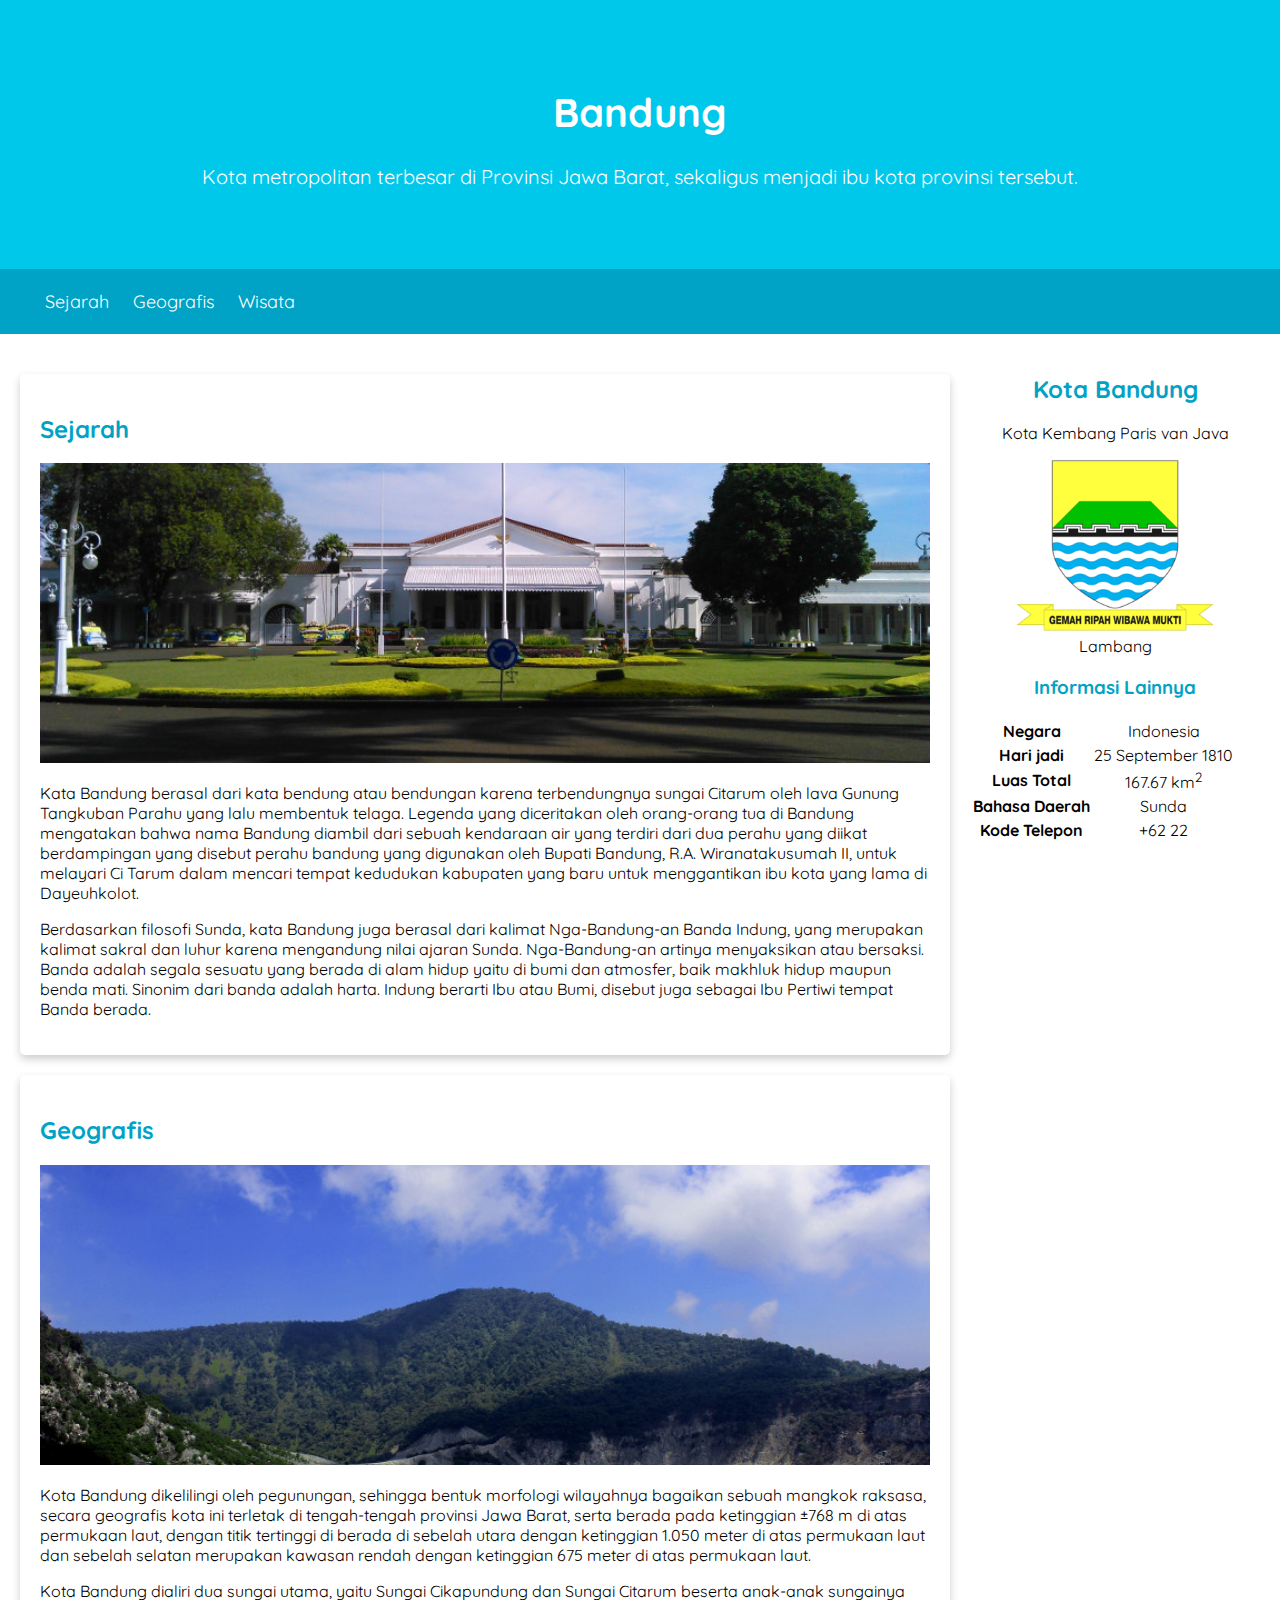
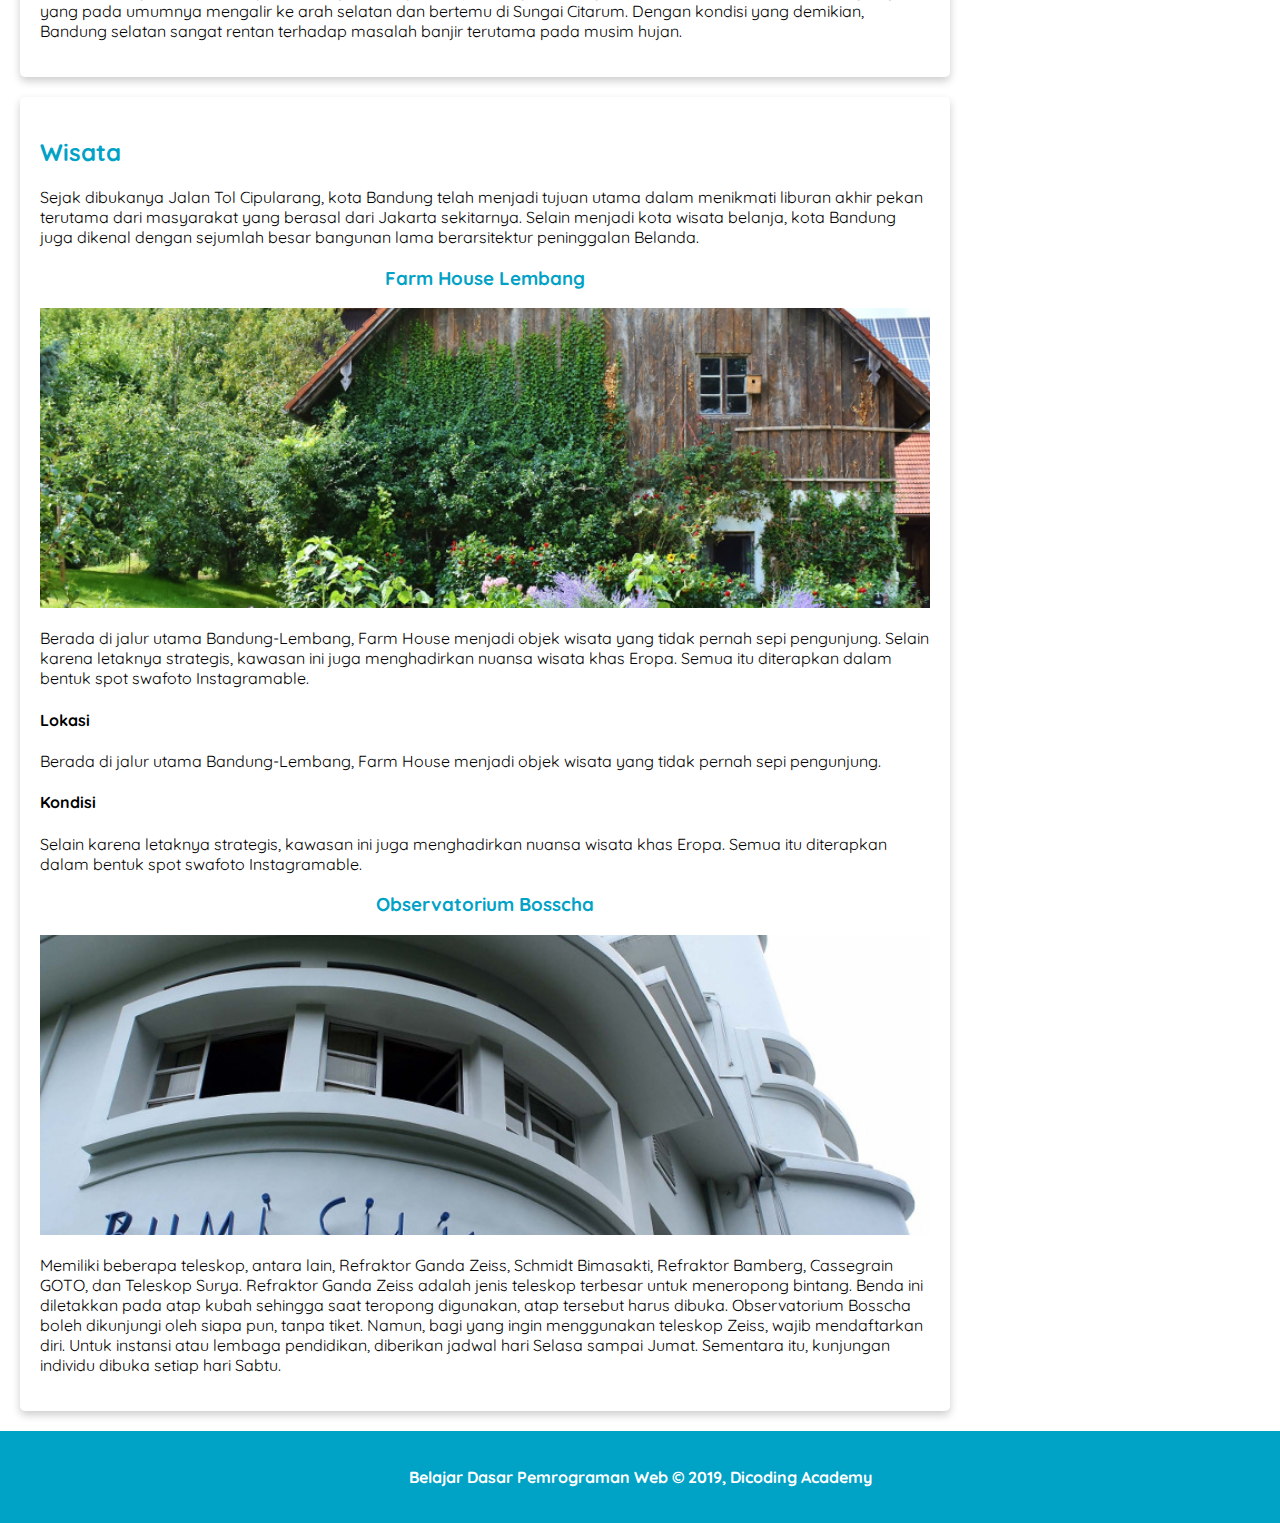
<file: index.html>
<!DOCTYPE html>
<html>
    <head>
        <title>Kota Bandung</title>
        <link rel="stylesheet"  href="assets/style/style.css">
        <meta name="viewport" content="width=device-width, initial-scale=1">
    </head>
    <body>
        <header>
            <div class="jumbotron">
                <h1>Bandung</h1> 
                <p>Kota metropolitan terbesar di Provinsi Jawa Barat, sekaligus menjadi ibu kota provinsi tersebut.</p>
            </div>
            <nav>
                <ul>
                    <li><a href="#sejarah">Sejarah</a></li>
                    <li><a href="#geografis">Geografis</a></li>
                    <li><a href="#wisata">Wisata</a></li>
                </ul>    
            </nav>
        </header>
        
        <main>
            <div id="content">
                <article id="sejarah" class="card">
                    <h2>Sejarah</h2> 
                    <img src="assets/image/history.jpg" class="featured-image" alt="sejarah">
                    <p>Kata Bandung berasal dari kata bendung atau bendungan karena terbendungnya sungai Citarum oleh lava Gunung Tangkuban Parahu yang lalu membentuk telaga. Legenda yang diceritakan oleh orang-orang tua di Bandung mengatakan bahwa nama Bandung diambil dari sebuah kendaraan air yang terdiri dari dua perahu yang diikat berdampingan yang disebut perahu bandung yang digunakan oleh Bupati Bandung, R.A. Wiranatakusumah II, untuk melayari Ci Tarum dalam mencari tempat kedudukan kabupaten yang baru untuk menggantikan ibu kota yang lama di Dayeuhkolot.
                    </p>      
                    
                    <p>Berdasarkan filosofi Sunda, kata Bandung juga berasal dari kalimat Nga-Bandung-an Banda Indung, yang merupakan kalimat sakral dan luhur karena mengandung nilai ajaran Sunda. Nga-Bandung-an artinya menyaksikan atau bersaksi. Banda adalah segala sesuatu yang berada di alam hidup yaitu di bumi dan atmosfer, baik makhluk hidup maupun benda mati. Sinonim dari banda adalah harta. Indung berarti Ibu atau Bumi, disebut juga sebagai Ibu Pertiwi tempat Banda berada.</p> 
                </article>
                
                <article id="geografis" class="card">
                    <h2>Geografis</h2> 
                    <img src="assets/image/geografis.jpg" class="featured-image" alt="geografis">
                    <p>Kota Bandung dikelilingi oleh pegunungan, sehingga bentuk morfologi wilayahnya bagaikan sebuah mangkok raksasa, secara geografis kota ini terletak di tengah-tengah provinsi Jawa Barat, serta berada pada ketinggian ±768 m di atas permukaan laut, dengan titik tertinggi di berada di sebelah utara dengan ketinggian 1.050 meter di atas permukaan laut dan sebelah selatan merupakan kawasan rendah dengan ketinggian 675 meter di atas permukaan laut.</p> 
                    
                    
                    <p>Kota Bandung dialiri dua sungai utama, yaitu Sungai Cikapundung dan Sungai Citarum beserta anak-anak sungainya yang pada umumnya mengalir ke arah selatan dan bertemu di Sungai Citarum. Dengan kondisi yang demikian, Bandung selatan sangat rentan terhadap masalah banjir terutama pada musim hujan.</p> 
                </article>
                
                <article id="wisata" class="card">
                    <h2>Wisata</h2> 
                    <p>Sejak dibukanya Jalan Tol Cipularang, kota Bandung telah menjadi tujuan utama dalam menikmati liburan akhir pekan terutama dari masyarakat yang berasal dari Jakarta sekitarnya. Selain menjadi kota wisata belanja, kota Bandung juga dikenal dengan sejumlah besar bangunan lama berarsitektur peninggalan Belanda.</p> 
                    
                    <section>
                        <h3>Farm House Lembang</h3> 
                        <img src="assets/image/farm-house.jpg" class="featured-image" alt="farm house">
                        <p>Berada di jalur utama Bandung-Lembang, Farm House menjadi objek wisata yang tidak pernah sepi pengunjung. Selain karena letaknya strategis, kawasan ini juga menghadirkan nuansa wisata khas Eropa. Semua itu diterapkan dalam bentuk spot swafoto Instagramable.</p> 
        
                        <h4>Lokasi</h4>
                        <p>Berada di jalur utama Bandung-Lembang, Farm House menjadi objek wisata yang tidak pernah sepi pengunjung.</p>
                        
                        <h4>Kondisi</h4>
                        <p>Selain karena letaknya strategis, kawasan ini juga menghadirkan nuansa wisata khas Eropa. Semua itu diterapkan dalam bentuk spot swafoto Instagramable.</p>
                    </section>
                    
                    <section>
                        <h3>Observatorium Bosscha</h3> 
                        <img src="assets/image/bosscha.jpg" class="featured-image" alt="bosscha">
                        <p>Memiliki beberapa teleskop, antara lain, Refraktor Ganda Zeiss, Schmidt Bimasakti, Refraktor Bamberg, Cassegrain GOTO, dan Teleskop Surya. Refraktor Ganda Zeiss adalah jenis teleskop terbesar untuk meneropong bintang. Benda ini diletakkan pada atap kubah sehingga saat teropong digunakan, atap tersebut harus dibuka. Observatorium Bosscha boleh dikunjungi oleh siapa pun, tanpa tiket. Namun, bagi yang ingin menggunakan teleskop Zeiss, wajib mendaftarkan diri. Untuk instansi atau lembaga pendidikan, diberikan jadwal hari Selasa sampai Jumat. Sementara itu, kunjungan individu dibuka setiap hari Sabtu.</p> 
                    </section>
                </article>
            </div>
            <aside>
                <article class="profile" class="card">
                    <header>
                        <h2>Kota Bandung</h2>
                        <p>Kota Kembang Paris van Java</p>
                        <figure>
                            <img src="assets/image/Bandung_coa.png">
                            <figcaption>Lambang</figcaption>
                        </figure>
                    </header>
                    <section>
                        <h3>Informasi Lainnya</h3>
                        <table>
                            <tr>
                                <th>Negara</th>
                                <td>Indonesia</td>
                            </tr>
                            <tr>
                                <th>Hari jadi</th>
                                <td>25 September 1810</td>
                            </tr>
                            <tr>
                                <th>Luas Total</th>
                                <td>167.67 km<sup>2</sup></td>
                            </tr>
                            <tr>
                                <th>Bahasa Daerah</th>
                                <td>Sunda</td>
                            </tr>
                                <tr>
                                <th>Kode Telepon</th>
                                <td>+62 22</td>
                            </tr>
                        </table>
                    </section>
                </article>
            </aside>
        </main>
        <footer>
            <p>Belajar Dasar Pemrograman Web &#169; 2019, Dicoding Academy</p>
        </footer>
    </body>
</html>
</file>
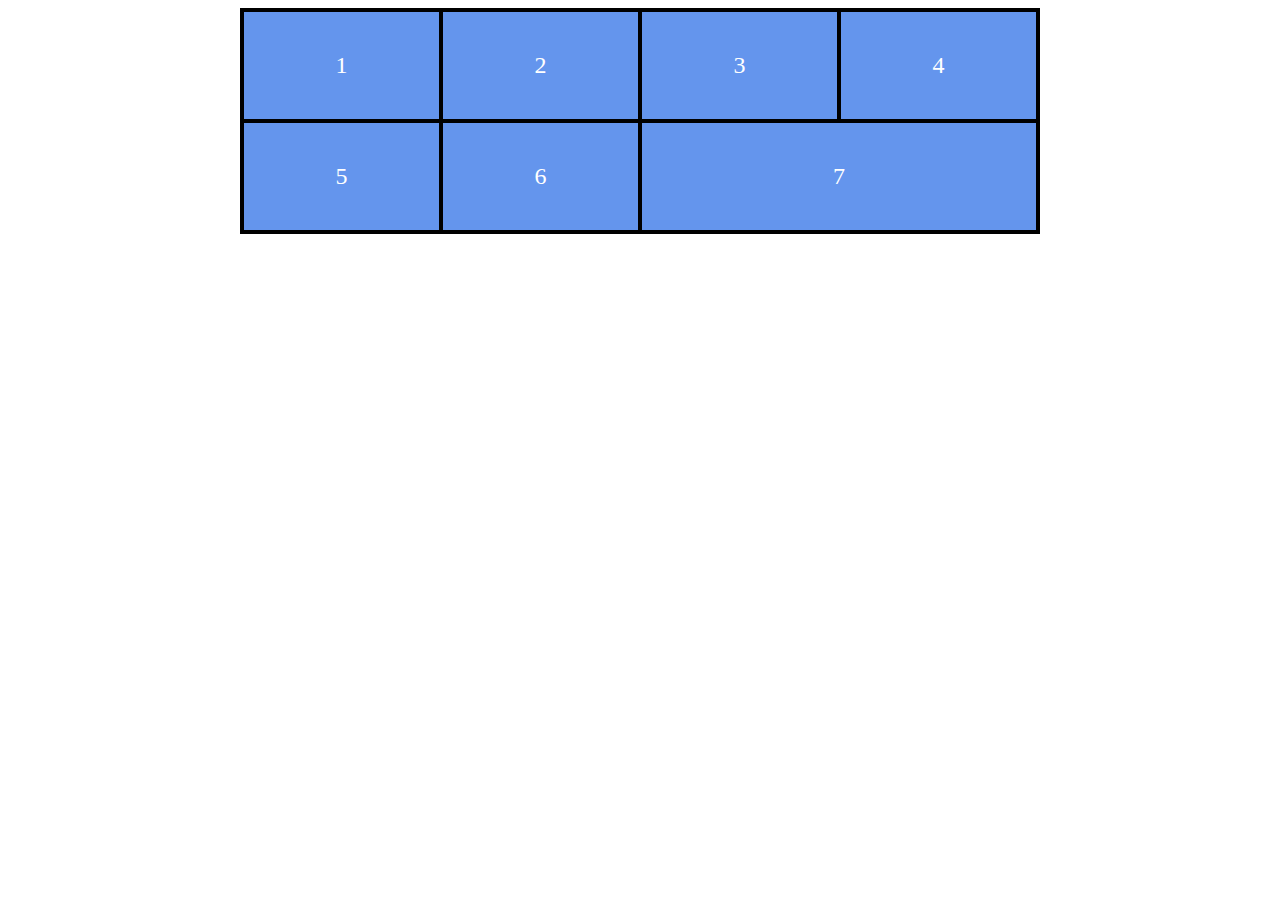
<file: 10_FlexContainer.html>
<!-- Ini contoh flex-grow -->
<!-- <!doctype html>
<html lang="en">
<head>
   <style>
       .container {
           display: flex;
 
           /* Properti lainnya */
           width: 800px;
           height: 250px;
           background-color: #11C5C6;
           border: 2px solid black;
           padding: 20px;
           border-radius: 10px;
           margin: 0 auto;
       }
       .box {
           flex-grow: 4;
 
           /* properti lainnya */
           background-color: #FBDD1C;
           margin: 5px;
           border: 2px solid black;
           border-radius: 10px;
       }
   </style>
</head>
<body>
<div class="container">
   <div class="box"></div>
   <div class="box"></div>
   <div class="box"></div>
</div>
</body>
</html> -->



<!-- ini contoh flex direction 1 -->
<!-- <!doctype html>
<html lang="en">
<head>
   <style>
       .container {
           display: flex;
           flex-direction: column;
 
           /* Properti lainnya */
           width: 800px;
           height: 250px;
           background-color: #11C5C6;
           border: 2px solid black;
           padding: 20px;
           border-radius: 10px;
           margin: 0 auto;
       }
       .box {
           /* properti lainnya */
           background-color: #FBDD1C;
           margin: 5px;
           border: 2px solid black;
           border-radius: 10px;
       }
 
       .first {
           flex-grow: 3;
       }
       .second {
           flex-grow: 2;
       }
 
       .third {
           flex-grow: 1;
       }
   </style>
</head>
<body>
<div class="container">
   <div class="box first"></div>
   <div class="box second"></div>
   <div class="box third"></div>
</div>
</body>
</html><br> -->

<!-- ini contoh flex direction 2 -->
<!-- <!doctype html> 
<html lang="en">
<head>
   <style>
       .flex-column {
           display: flex;
           flex-direction: column;
 
           /* properti lainnya */
           width: 800px;
           height: 300px;
           padding: 20px;
           margin: 0 auto;
           border: 2px solid black;
           border-radius: 10px;
           background-color: #11C5C6;
       }
 
       .flex-row {
           display: flex;
           flex-direction: row;
           flex-grow: 1;
 
           /* properti lainnya */
           padding: 20px;
           margin: 5px;
           background-color: #FBDD1C;
           border: 2px solid black;
           border-radius: 10px;
       }
 
       .box {
           flex-grow: 1;
 
           /* properti lainnya */
           margin: 5px;
           border: 2px solid black;
           border-radius: 10px;
           background-color: #fe899a;
       }

       
   </style>
</head>
<body>
<div class="flex-column">
   <div class="flex-row">
       <div class="box"></div>
       <div class="box"></div>
       <div class="box"></div>
   </div>
   <div class="flex-row">
       <div class="box"></div>
       <div class="box"></div>
       <div class="box"></div>
   </div>
   <div class="flex-row">
    <div class="box"></div>
    <div class="box"></div>
    <div class="box"></div>
</div>
</div>
</body>
</html> --> 



<!-- ini contoh flex basis  -->
<!doctype html>
<html lang="en">
<head>
   <style>
       * {
           box-sizing: border-box;
       }
 
       .container {
           width: 800px;
           border: 2px solid black;
           margin: 0 auto;
       }
 
       .flex-column {
           display: flex;
           flex-direction: column;
       }
 
       .flex-row {
           display: flex;
           flex-direction: row;
           flex-grow: 1;
       }
 
       .box {
           flex-basis: 25%;
           background-color: cornflowerblue;
           border: 2px solid black;
           padding: 40px;
           text-align: center;
           color: white;
           font-size: 1.5em;
       }

       .double {
           flex-basis: 50%;
       }
   </style>
</head>
<body>
<div class="container">
   <div class="flex-column">
       <div class="flex-row">
           <div class="box">1</div>
           <div class="box">2</div>
           <div class="box">3</div>
           <div class="box">4</div>
       </div>
       <div class="flex-row">
           <div class="box">5</div>
           <div class="box">6</div>
           <div class="box double">7</div>
       </div>
   </div>
</div>
</body>
</html>
</file>
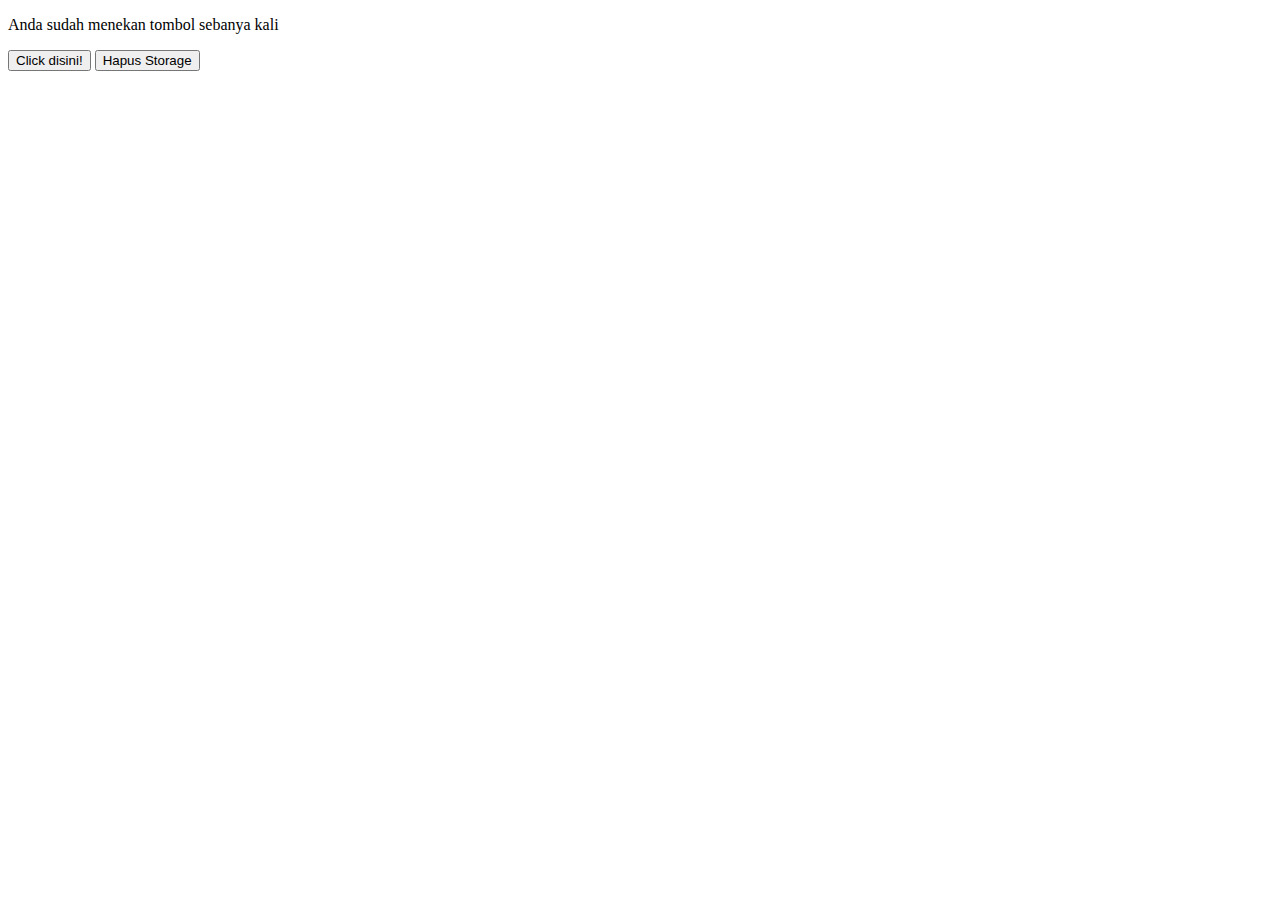
<file: 12_TipeWebStorage.html>
<!-- Ini contoh Session Storage = Tipe storage yang pertama adalah Session Storage yang mana digunakan untuk menyimpan data sementara pada browser. Data akan hilang ketika browser atau tab browser ditutup. -->
<!-- <!DOCTYPE html>
<html lang="en">
<head>
    <meta charset="UTF-8">
    <meta http-equiv="X-UA-Compatible" content="IE=edge">
    <meta name="viewport" content="width=device-width, initial-scale=1.0">
    <title>Session Storage</title>
</head>
<body>
    <p>Anda sudah menekan tombol sebanyak <span id="count"></span> kali</p>
    <button id="button">Click disini!</button>

    <script>
        const cacheKey = "NUMBER";
        if (typeof(Storage) !== "undefined") {

            //pengecekan apakah data sessionstorage dengan key NUMBER tersedia atau belum
            if(sessionStorage.getItem(cacheKey) === "undefined") {
                //jika belum maka akan atur dengan nilai awal yakni 0
                sessionStorage.setItem(cacheKey, 0);
            }

            const button = document.querySelector('#button');
            const count = document.querySelector("#count");
            button.addEventListener('click', function(event) {
                let number = sessionStorage.getItem(cacheKey);
                number++;
                sessionStorage.setItem(cacheKey, number);
                count.innerHTML = sessionStorage.getItem(cacheKey);
            })
        } else {
            alert("Browser tidak mendukung web storage")
        }
    </script>
</body>
</html> -->



<!-- ini contoh local storage = Tipe storage yang kedua adalah Local Storage yang serupa dengan session storage, namun data yang disimpan tidak akan hilang bila browser atau tabs browser ditutup. Kita bisa menghapus data pada local storage dengan method removeItem(). -->
<!DOCTYPE html>
<html lang="en">
<head>
    <meta charset="UTF-8">
    <meta http-equiv="X-UA-Compatible" content="IE=edge">
    <meta name="viewport" content="width=device-width, initial-scale=1.0">
    <title>Local Storage</title>
</head>
<body>
    <p>Anda sudah menekan tombol sebanya <span id="count"></span> kali</p>
    <button id="button">Click disini!</button>
    <button id="clear">Hapus Storage</button>

    <script>
        const cacheKey = "NUMBER";
        if (typeof(Storage) !== "undefined") {

            //pengecekan apakah data sessionstrorage dengan key NUBER tersedia atau belum
            if (localStorage.getItem(cacheKey) === "undefined") {
                //jika belum maka akan atur dengan nilai awal yakni 0
                localStorage.setItem(cacheKey, 0);
            }

            const button = document.querySelector("#button");
            const clearButton = document.querySelector("#clear")
            const count = document.querySelector("#count");
            button.addEventListener('click', function(event) {
                let number = localStorage.getItem(cacheKey);
                number++;
                localStorage.setItem(cacheKey, number);
                count.innerText = localStorage.getItem(cacheKey);
            });

            clearButton.addEventListener('click', function(event) {
                localStorage.removeItem(cacheKey);
            });
        } else {
            alert("Browser tidak mendukung web storage");
        }
    </script>
</body>
</html>
</file>
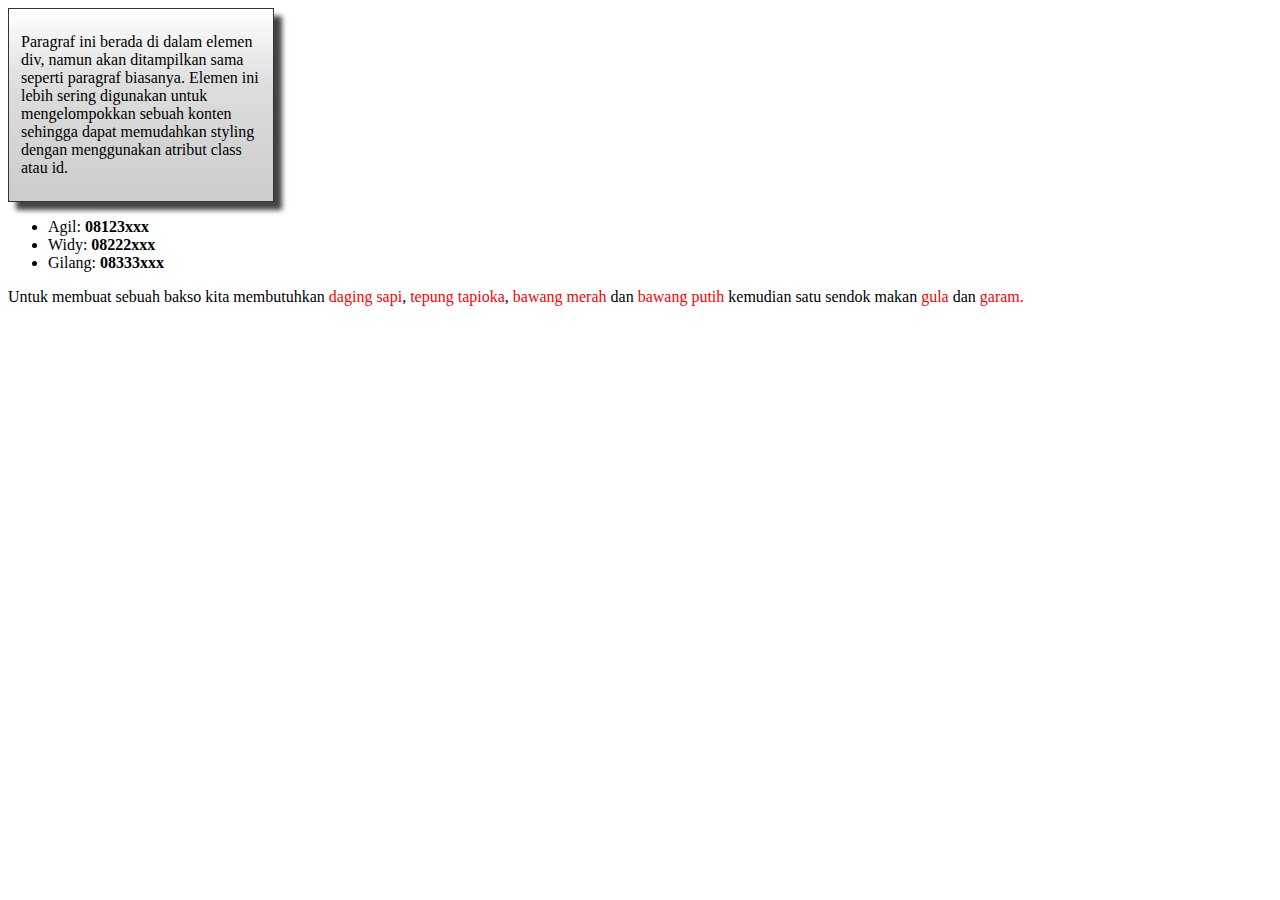
<file: 3_GenericElement.html>
<!-- Ini contoh Div =  elemen ini merupakan sebuah wadah (container) yang bersifat umum untuk menampung beberapa konten. Elemen ini tidak akan memberikan efek apapun pada konten atau layout sebelum menerapkan sebuah style menggunakan CSS. -->
<!DOCTYPE html>
<html>
 
<head>
   <title>Div Element</title>
   <style>
       .shadowbox {
           width: 15em;
           border: 1px solid #333;
           box-shadow: 8px 8px 5px #444;
           padding: 8px 12px;
           background-image: linear-gradient(180deg, #fff, #ddd 40%, #ccc);
       }
   </style>
</head>
 
<body>
   <div class="shadowbox">
       <p>Paragraf ini berada di dalam elemen div, namun akan ditampilkan sama seperti paragraf biasanya. Elemen ini lebih sering digunakan untuk mengelompokkan sebuah konten sehingga dapat memudahkan styling dengan menggunakan atribut class atau id.
       </p>
   </div>
</body>
 
</html>



<!-- ini contoh span =  <span> merupakan sebuah <div> yang digunakan dalam sebuah baris teks yang dapat diwadahi oleh paragraf, list, heading atau lainnya. Dengan menggunakan elemen <span>, kita dapat menentukan sebuah styling pada teks tersebut.-->
    <style>
        .phone {
            font-weight: bold;
        }
     </style>
      
     <ul>
        <li>Agil: <span class="phone">08123xxx</span></li>
        <li>Widy: <span class="phone">08222xxx</span></li>
        <li>Gilang: <span class="phone">08333xxx</span></li>
     </ul>
<!-- contoh span lainnya -->
<style>
    .bahan {
        color: red;
    }
 </style>
  
 <p>Untuk membuat sebuah bakso kita membutuhkan <span class="bahan">daging sapi</span>, <span
        class="bahan">tepung tapioka</span>, <span class="bahan">bawang merah</span> dan <span class="bahan">bawang
 putih</span> kemudian satu sendok makan <span class="bahan">gula</span> dan <span class="bahan">garam.</span></p>
</file>
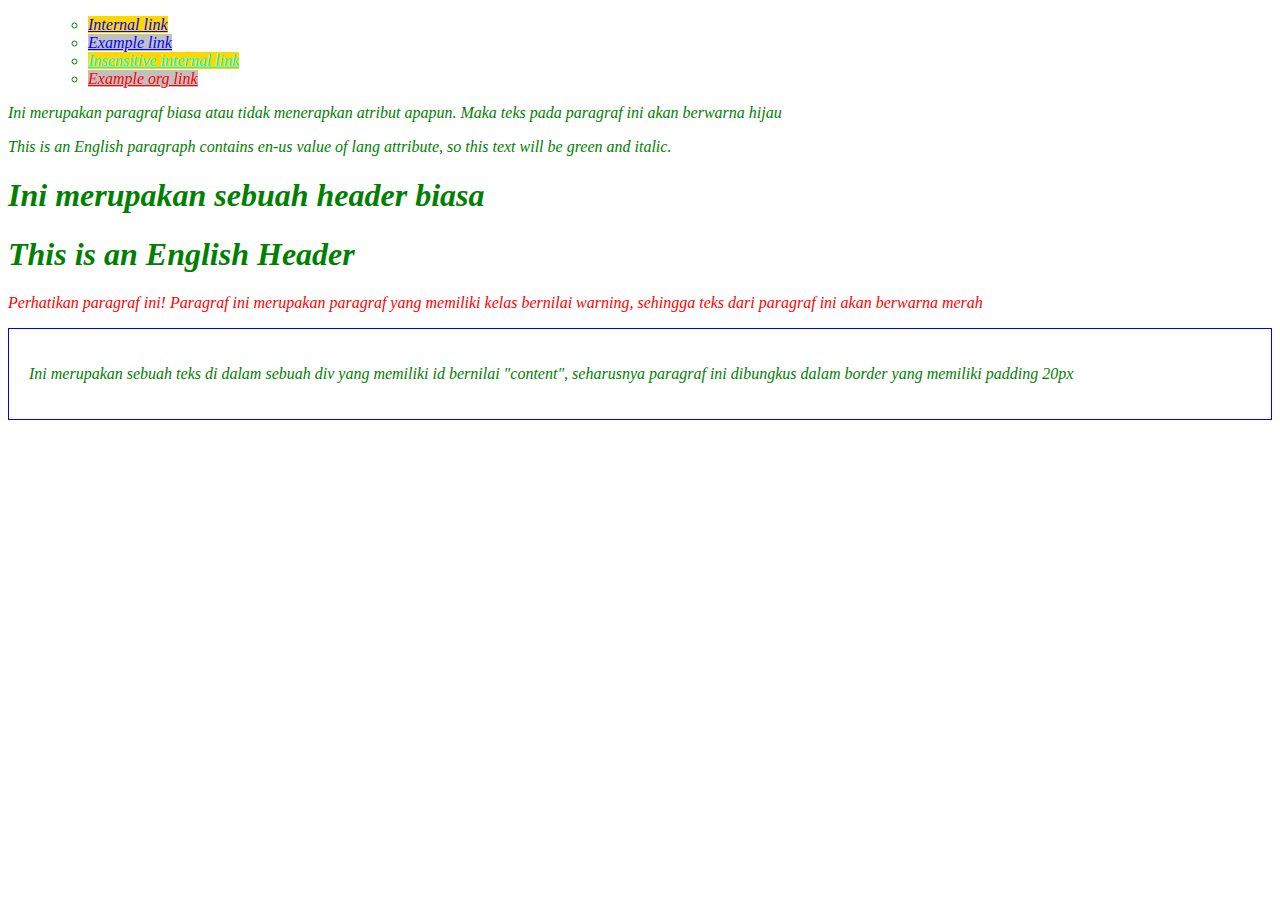
<file: 4_AtributSelector.html>
<!-- Ini contoh atribut selector =  cara menetapkan target elemen berdasarkan sebuah atribut yang digunakan atau bahkan bisa lebih spesifik dengan nilainya.  -->
<!doctype html>
<html lang="en">
<head>
   <title>Judul Dokumen</title>
   <style>
 
       /* <a> element yang menerapkan href attribut */
       a[href] {
           color: blue;
       }
 
       /* <a> element yang menerapkan nilai pada href dengan awalan "#" */
       a[href^="#"] {
           background-color: gold;
       }
 
       /* <a> element yang menerapkan nilai pada href yang mengandung teks "example" */
       a[href*="example"] {
           background-color: silver;
       }
 
       /* <a> element yang menerapkan nilai pada href yang mengandung teks "insensitive" tidak mementingkan huruf kapital*/
       a[href*="insensitive" i] {
           color: cyan;
       }
 
       /* <a> element yang menerapkan nilai pada href dengan akhiran ".org" */
       a[href$=".org"] {
           color: red;
       }
   </style>
</head>
<body>
<ul>
   <ul>
       <li><a href="#internal">Internal link</a></li>
       <li><a href="http://example.com">Example link</a></li>
       <li><a href="#InSensitive">Insensitive internal link</a></li>
       <li><a href="http://example.org">Example org link</a></li>
   </ul>
</ul>
</body>
</html>



<!-- ini contoh universal selector = digunakan untuk diterapkan pada seluruh elemen. Tetapi selector ini juga bisa secara spesifik menargetkan sebuah elemen dengan menggabungkan bersama selector yang lainnya.  -->
<!doctype html>
<html lang="id">
<head>
   <title>Judul Dokumen</title>
   <style>
       /* Menargetkan seluruh tipe elemen */
       * {
           color: green;
       }
/* Menargetkan seluruh tipe elemen yang mengandung nilai "en" pada atribut lang */
 
       *[lang^=en] {
           font-style: italic;
       }
 
       /* Menargetkan seluruh tipe elemen yang memiliki nilai "warning" pada atribut class */
       *.warning {
           color: red;
       }
 
       /* Menargetkan seluruh tipe elemen yang memiliki nilai "content" pada atribut id */
       *#content {
           border: 1px solid blue;
           padding: 20px;
       }
 
   </style>
</head>
<body>
<p>Ini merupakan paragraf biasa atau tidak menerapkan atribut apapun. Maka teks pada paragraf ini akan berwarna
   hijau</p>
<p lang="en-us">This is an English paragraph contains en-us value of lang attribute, so this text will be green and
   italic.</p>
 
<h1>Ini merupakan sebuah header biasa</h1>
<h1 lang="en-us">This is an English Header</h1>
 
<p class="warning">Perhatikan paragraf ini! Paragraf ini merupakan paragraf yang memiliki kelas bernilai warning,
   sehingga teks dari paragraf ini akan berwarna merah</p>
 
<div id="content">
   <p>Ini merupakan sebuah teks di dalam sebuah div yang memiliki id bernilai "content", seharusnya paragraf ini
       dibungkus dalam border yang memiliki padding 20px</p>
</div>
</body>
</html>
</file>
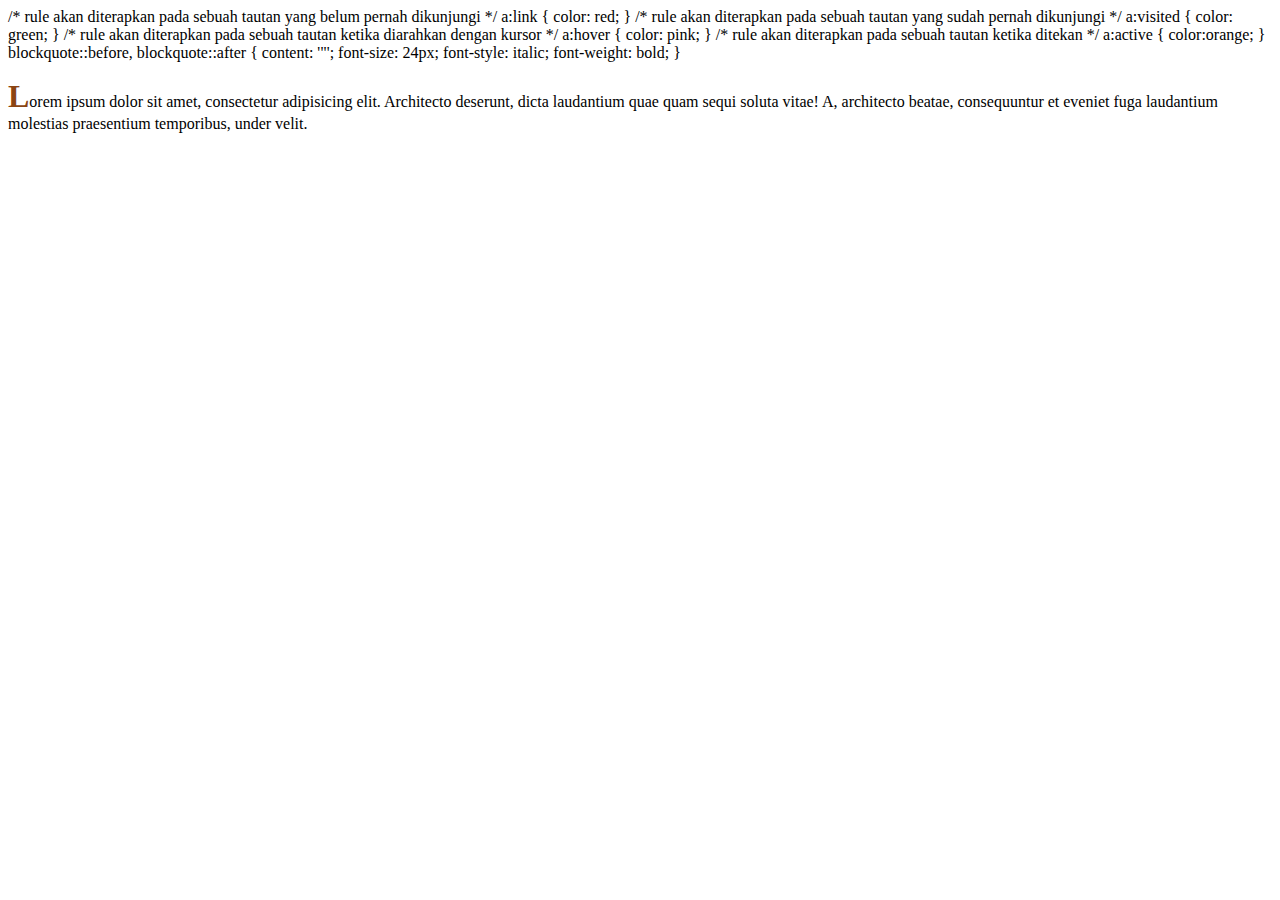
<file: 6_PseudoSelector.html>
<!-- ini contoh pseudo-class selector = Untuk menggunakan pseudo-class kita gunakan tanda titik dua (:) pada basic selector kemudian diikuti dengan pseudo-class nya.  -->
/* rule akan diterapkan pada sebuah tautan yang belum pernah dikunjungi */
a:link {
   color: red;
}
 
/* rule akan diterapkan pada sebuah tautan yang sudah pernah dikunjungi */
a:visited {
   color: green;
}
 
/* rule akan diterapkan pada sebuah tautan ketika diarahkan dengan kursor */
a:hover {
   color: pink;
}
 
/* rule akan diterapkan pada sebuah tautan ketika ditekan */
a:active {
   color:orange;
}



<!-- ini contoh pseudo-element selector =  Selector ini biasa digunakan ketika kita ingin menambahkan sebuah konten tepat sebelum dan setelah sebuah elemen paragraf. Alhasil kita tidak perlu menuliskan struktur elemen tersebut pada berkas HTML. Cukup manfaatkan pseudo-elemen ::before dan ::after kemudian tuliskan konten tersebut cukup pada CSS. Untuk menggunakan pseudo-elemen kita gunakan dua buah tanda titik dua (::) kemudian diikuti dengan pseudo-elemen nya. -->
blockquote::before,
blockquote::after {
   content: '"';
   font-size: 24px;
   font-style: italic;
   font-weight: bold;
}

<!doctype html>
<html lang="en">
<head>
   <title>Judul Dokumen</title>
   <style>
       /* Rule styling akan diterapkan pada karakter pertama disebuah paragraf */
       p::first-letter {
           font-size: 32px;
           font-weight: bold;
           color: saddlebrown;
       }
   </style>
</head>
<body>
<p>Lorem ipsum dolor sit amet, consectetur adipisicing elit. Architecto deserunt, dicta laudantium quae quam sequi
   soluta vitae! A, architecto beatae, consequuntur et eveniet fuga laudantium molestias praesentium temporibus, under
   velit.</p>
</body>
</html>
</file>
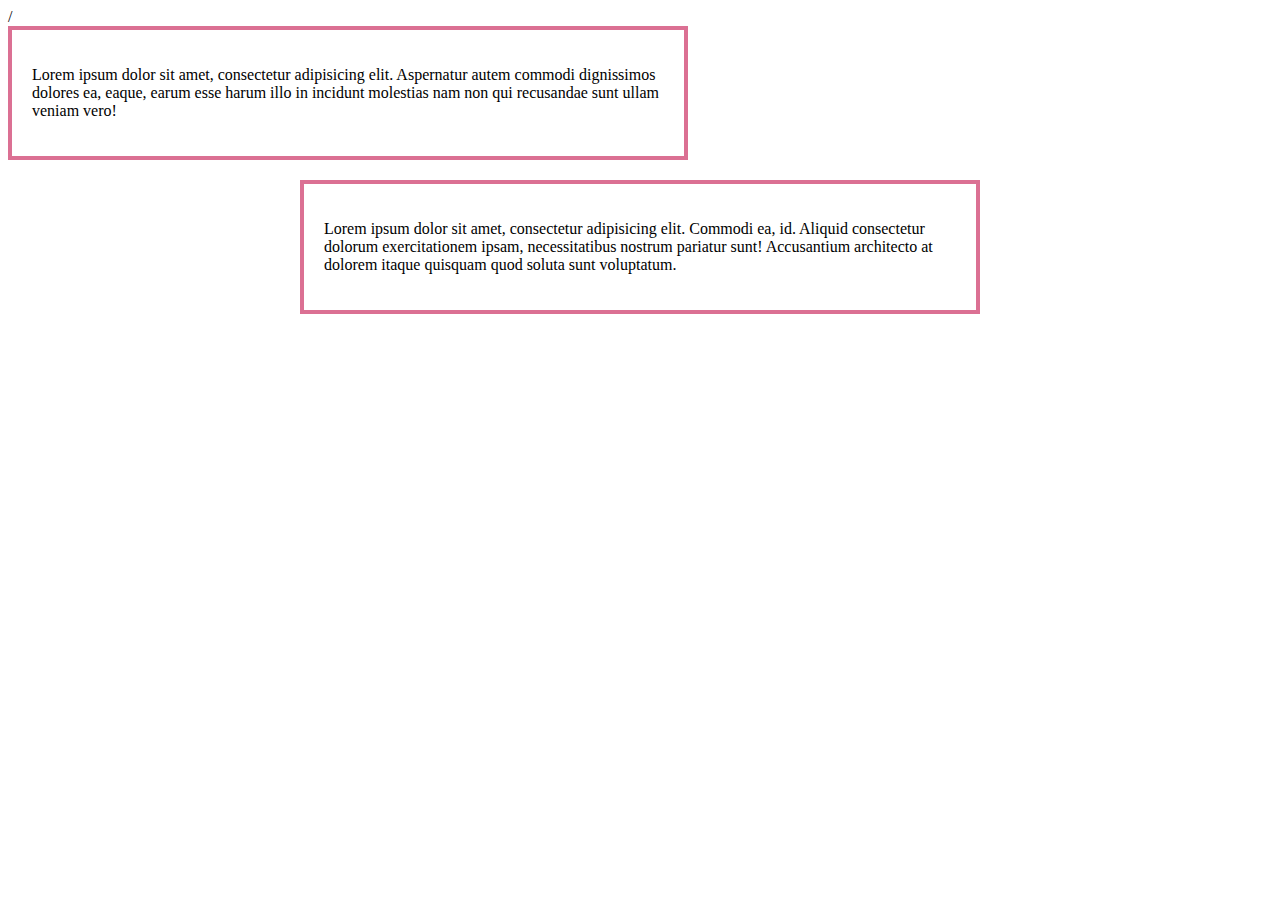
<file: 7_BoxDimenssion.html>
<!-- <!doctype html>
<html lang="en">
<head>
   <style>
       .box {
           height: 300px;
           width: 300px;
           background-color: #11C5C6;
       }
       p {
           height: 75%;
           width: 75%;
           background-color: #FBDD1C;
       }
   </style>
</head>
<body>
<div class="box">
   <p>Lorem ipsum dolor sit amet, consectetur adipisicing elit. Natus officiis perspiciatis quidem ratione? Distinctio eos ex expedita iusto necessitatibus velit, veritatis. Aliquid, debitis dignissimos in iusto magnam nulla sed tempora.</p>
</div>
</body> -->



<!-- ini contoh limiting dimension -->
<!-- <!doctype html>
<html lang="en">
<head>
   <style>
       .content {
           max-width: 800px;
           height: 400px;
           margin: 0 auto;
           background-color: deeppink;
       }
 
       p {
           font-size: 1.5em;
           font-weight: bold;
       }
   </style>
</head>
<body>
<div class="content">
   <p>Lorem ipsum dolor sit amet, consectetur adipisicing elit. Cupiditate eius explicabo fuga iusto magni minus odit praesentium, quasi quisquam quos repellat suscipit tempora tenetur? Assumenda cum laborum officiis quos ratione.</p>
</div>
</body>
</html> -->



<!-- Ini contoh overflowing comtent -->
<!-- <!doctype html>
<html lang="en">
<head>
   <style>
       div {
           height: 200px;
           width: 200px;
           background-color: lightgreen;
           overflow: auto;
       }
   </style>
</head>
<body>
<div>
   <p>Lorem ipsum dolor sit amet, consectetur adipisicing elit. Ab accusantium amet corporis cupiditate dignissimos error expedita explicabo facere facilis, ipsam itaque libero modi officiis optio perspiciatis provident quam sequi voluptatem.</p>
   <p>Lorem ipsum dolor sit amet, consectetur adipisicing elit. At aut corporis facere harum inventore iure, quisquam recusandae reprehenderit veritatis voluptatum. Ducimus exercitationem illo nam sapiente suscipit, tenetur ullam ut voluptas!</p>
</div>
</body>
</html> -->



<!-- ini contoh boz sizing -->
/



<!-- ini contoh ke center  -->
<!DOCTYPE html>
<html lang="en">
<head>
   <meta charset="UTF-8">
   <title>Margin</title>
   <style>
       .center {
           margin: 0 auto;
       }
       .box {
           width: 50%;
           border: 4px solid palevioletred;
           padding: 20px;
           margin-bottom: 20px;
       }
   </style>
</head>
<body>
<div class="box">
   <p>Lorem ipsum dolor sit amet, consectetur adipisicing elit. Aspernatur autem commodi dignissimos dolores ea, eaque,
       earum esse harum illo in incidunt molestias nam non qui recusandae sunt ullam veniam vero!</p>
</div>
<div class="box center">
   <p>Lorem ipsum dolor sit amet, consectetur adipisicing elit. Commodi ea, id. Aliquid consectetur dolorum
       exercitationem ipsam, necessitatibus nostrum pariatur sunt! Accusantium architecto at dolorem itaque quisquam
       quod soluta sunt voluptatum.</p>
</div>
</body>
</html>
</file>
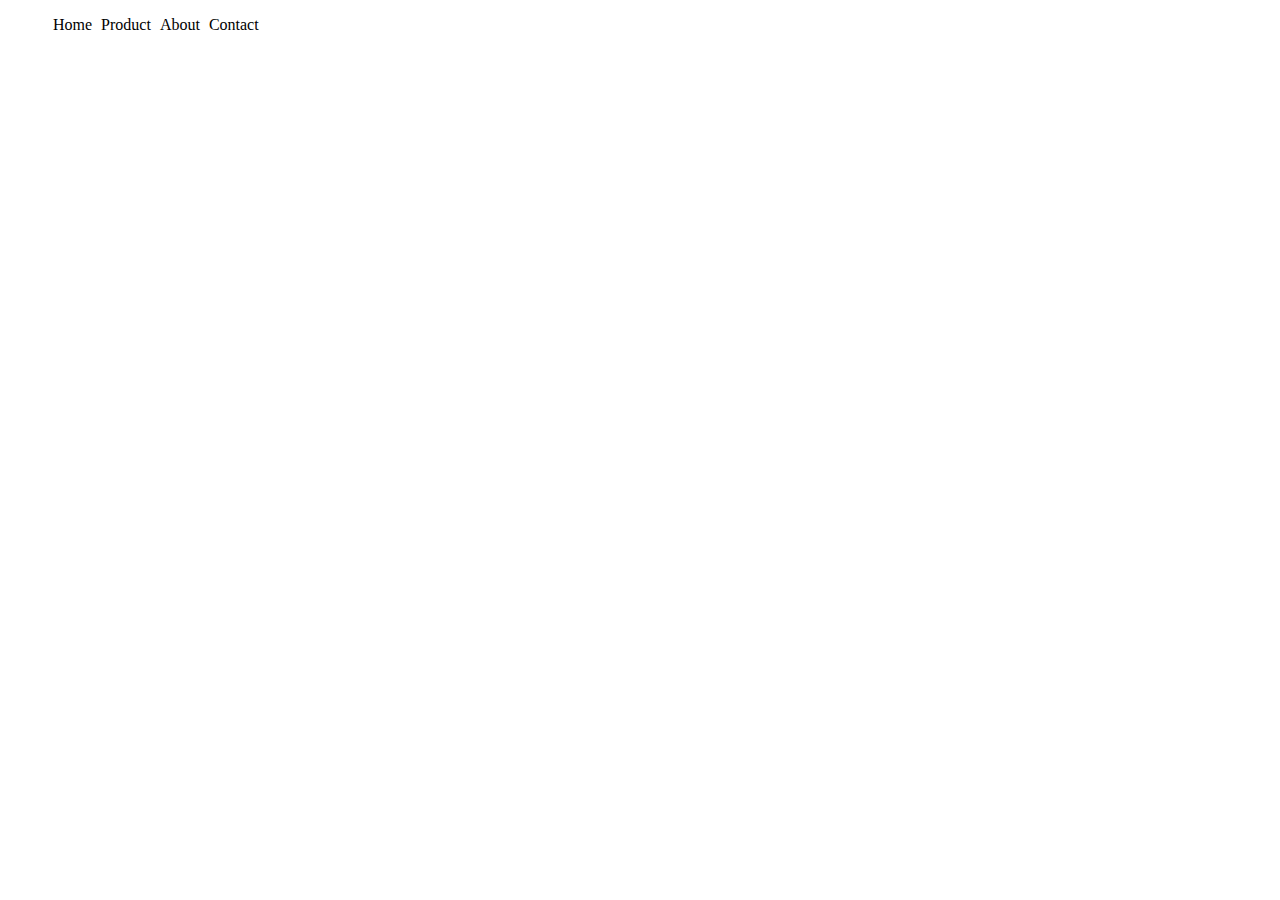
<file: 8_DisplayRoles.html>
<!DOCTYPE html>
<html lang="en">
<head>
   <meta charset="UTF-8">
   <title>Display</title>
   <style>
       li {
           display: inline;
 
           margin-left: 5px;
       }
   </style>
</head>
<body>
<ul>
   <li>Home</li>
   <li>Product</li>
   <li>About</li>
   <li>Contact</li>
</ul>
</body>
</html>
</file>
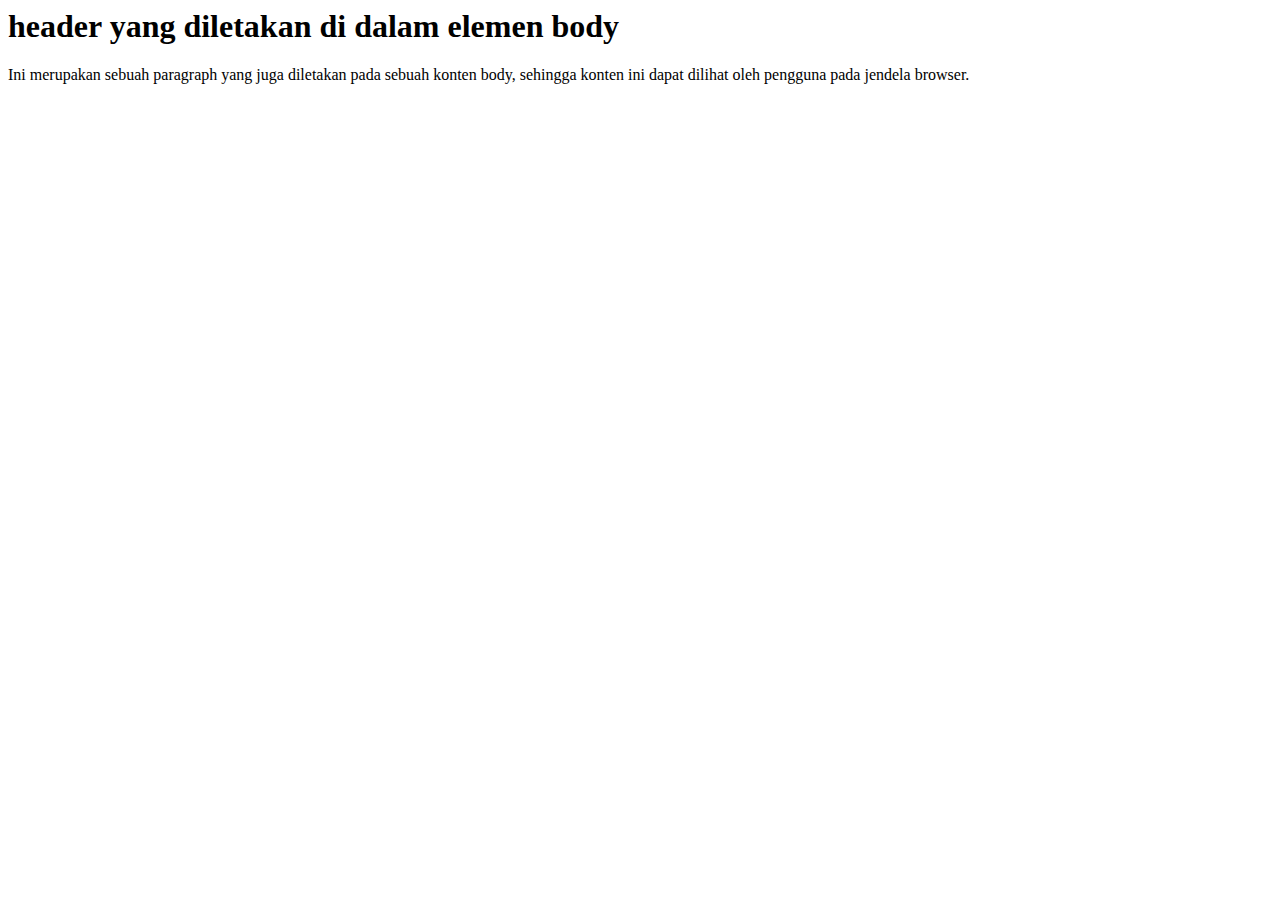
<file: index2.html>
<html>
    <head>
        <title>Ini merupakan judul dari dokumen HTML</title>
    </head>
    <body>
        <h1>header yang diletakan di dalam elemen body</h1>
        <p>Ini merupakan sebuah paragraph yang juga diletakan pada sebuah konten body, sehingga konten ini dapat dilihat oleh pengguna pada jendela browser.</p>
        <!-- <p>Ini adalah komentar</p> -->
    </body>
</html>
</file>
<file: assets/style/style.css>
@import url('https://fonts.googleapis.com/css2?family=Quicksand:wght@400;700&display=swap');

* {
    box-sizing: border-box;
}

/* @media screen and (max-width: 1000px) {
    #content,
    aside {
        width: 100%;
        padding: 0;
    }
 } */

body {
    font-family: 'Quicksand', sans-serif;
    margin: 0;
    padding: 0;
}

.jumbotron {
    font-size: 20px;
    padding: 60px;
    background-color: #00c8eb;
    text-align: center;
    color: white;
 }

main {
    padding: 20px;
    overflow: auto;
 }

nav {
    background-color: #00a2c6;
    padding: 5px;
    position: sticky;
    top: 0;
 }

nav a {
    font-size: 18px;
    font-weight: 400;
    text-decoration: none;
    color: white;
}

nav a:hover {
    font-weight: bold;
}

nav li {
    display: inline;
    list-style-type: none;
    margin-right: 20px;
 }

#content {
    float: left;
    width: 75%;
}

aside {
    float: right;
    width: 25%;
    padding-left: 20px;
 }

header {
    display: inline;
 }

h2 {
    color: #00a2c6
}

h3 {
    color: #00a2c6;
    text-align: center;
}

table {
    text-align: center;
}

.card {
    box-shadow: 0 4px 8px 0 rgba(0, 0, 0, 0.2);
    border-radius: 5px;
    padding: 20px;
    margin-top: 20px;
}

.featured-image {
    width: 100%;
    max-height: 300px;
    object-fit: cover;
    object-position: center;
}

.profile header {
    text-align: center;
}

.profile img {
    width: 200px;
 }

footer {
    padding: 20px;
   color: white;
   background-color: #00a2c6;
   text-align: center;
   font-weight: bold;
}
</file>
